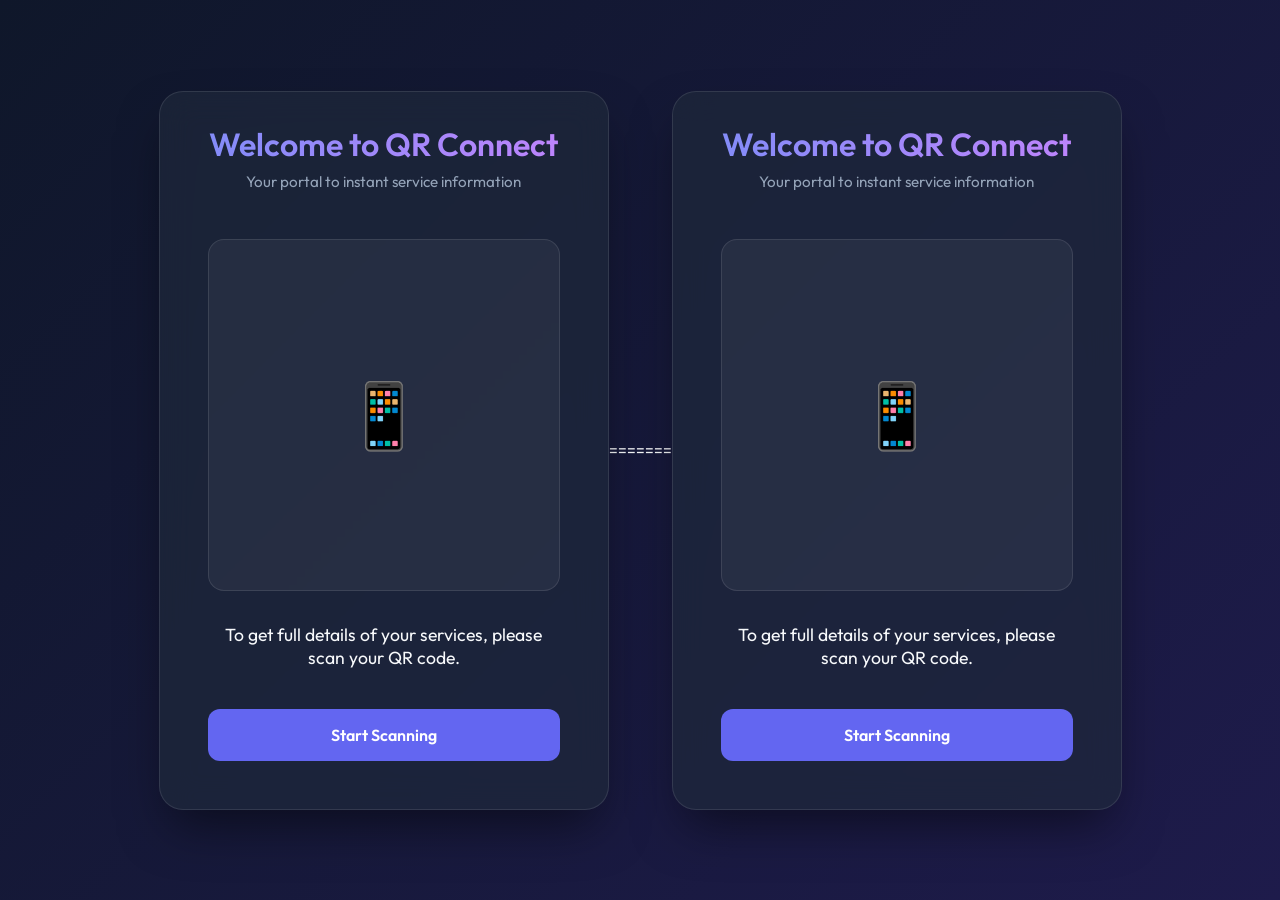
<file: welcome.html>
<!DOCTYPE html>
<html lang="en">
<head>
    <meta charset="UTF-8">
    <meta name="viewport" content="width=device-width, initial-scale=1.0">
    <title>Welcome - QR Connect</title>
    <link href="https://fonts.googleapis.com/css2?family=Outfit:wght@300;400;600&display=swap" rel="stylesheet">
    <link rel="stylesheet" href="style.css">
</head>
<body>
    <div class="app-container glass-effect">
        <header class="app-header">
            <h1>Welcome to QR Connect</h1>
            <p>Your portal to instant service information</p>
        </header>

        <div class="tab-content active" style="text-align: center; padding: 1rem;">
            <div class="qr-box" style="border-style: solid; margin-bottom: 2rem;">
                <div style="font-size: 4rem;">📱</div>
            </div>
            
            <div class="result-group">
                <p style="font-size: 1.1rem; color: var(--text-main); margin-bottom: 1.5rem;">
                    To get full details of your services, please scan your QR code.
                </p>
                <button onclick="location.href='qrscan.html'" class="login-btn">
                    Start Scanning
                </button>
            </div>
        </div>
    </div>
</body>
=======
<!DOCTYPE html>
<html lang="en">
<head>
    <meta charset="UTF-8">
    <meta name="viewport" content="width=device-width, initial-scale=1.0">
    <title>Welcome - QR Connect</title>
    <link href="https://fonts.googleapis.com/css2?family=Outfit:wght@300;400;600&display=swap" rel="stylesheet">
    <link rel="stylesheet" href="style.css">
</head>
<body>
    <div class="app-container glass-effect">
        <header class="app-header">
            <h1>Welcome to QR Connect</h1>
            <p>Your portal to instant service information</p>
        </header>

        <div class="tab-content active" style="text-align: center; padding: 1rem;">
            <div class="qr-box" style="border-style: solid; margin-bottom: 2rem;">
                <div style="font-size: 4rem;">📱</div>
            </div>
            
            <div class="result-group">
                <p style="font-size: 1.1rem; color: var(--text-main); margin-bottom: 1.5rem;">
                    To get full details of your services, please scan your QR code.
                </p>
                <button onclick="location.href='qrscan.html'" class="login-btn">
                    Start Scanning
                </button>
            </div>
        </div>
    </div>
</body>

</html>
</file>
<file: style.css>
:root {
    --primary: #6366f1;
    --primary-hover: #4f46e5;
    --bg-gradient-start: #0f172a;
    --bg-gradient-end: #1e1b4b;
    --surface: rgba(30, 41, 59, 0.7);
    --border: rgba(255, 255, 255, 0.1);
    --text-main: #f8fafc;
    --text-muted: #94a3b8;
    --accent: #10b981;
}

* {
    margin: 0;
    padding: 0;
    box-sizing: border-box;
    font-family: 'Outfit', sans-serif;
}

body {
    background: linear-gradient(135deg, var(--bg-gradient-start), var(--bg-gradient-end));
    min-height: 100vh;
    display: flex;
    justify-content: center;
    align-items: center;
    color: var(--text-main);
    padding: 1rem;
}

.app-container {
    width: 100%;
    max-width: 450px;
    padding: 2rem;
    border-radius: 24px;
    box-shadow: 0 25px 50px -12px rgba(0, 0, 0, 0.5);
}

.glass-effect {
    background: var(--surface);
    backdrop-filter: blur(16px);
    -webkit-backdrop-filter: blur(16px);
    border: 1px solid var(--border);
}

header {
    text-align: center;
    margin-bottom: 2rem;
}

header h1 {
    font-size: 2.2rem;
    font-weight: 600;
    background: linear-gradient(to right, #818cf8, #c084fc);
    -webkit-background-clip: text;
    -webkit-text-fill-color: transparent;
    margin-bottom: 0.5rem;
}

header p {
    color: var(--text-muted);
    font-size: 0.95rem;
}

@keyframes fadeIn {
    from { opacity: 0; transform: translateY(10px); }
    to { opacity: 1; transform: translateY(0); }
}

input {
    width: 100%;
    padding: 1rem;
    border-radius: 12px;
    border: 1px solid var(--border);
    background: rgba(0, 0, 0, 0.2);
    color: white;
    font-size: 1rem;
    outline: none;
    transition: border-color 0.3s ease;
}

input:focus {
    border-color: var(--primary);
}

button {
    padding: 1rem;
    border-radius: 12px;
    border: none;
    background: var(--primary);
    color: white;
    font-size: 1rem;
    font-weight: 600;
    cursor: pointer;
    transition: background-color 0.3s ease, transform 0.1s ease;
}

button:hover {
    background: var(--primary-hover);
}

button:active {
    transform: scale(0.98);
}

.logout-btn {
    padding: 0.75rem 1.5rem;
    font-size: 0.9rem;
}

.form-group {
    margin-bottom: 1.5rem;
}

.form-group label {
    display: block;
    margin-bottom: 0.5rem;
    color: var(--text-muted);
    font-size: 0.9rem;
}

.login-container {
    width: 100%;
    max-width: 420px;
}

.login-content {
    display: flex;
    flex-direction: column;
}

.login-header {
    text-align: center;
    margin-bottom: 2.5rem;
}

.login-form {
    display: flex;
    flex-direction: column;
    gap: 1rem;
}

.divider {
    display: flex;
    align-items: center;
    gap: 1rem;
    margin: 1.5rem 0;
    color: var(--text-muted);
    font-size: 0.9rem;
}

.divider::before,
.divider::after {
    content: '';
    flex: 1;
    height: 1px;
    background: var(--border);
}

.google-signin-btn {
    margin-bottom: 1.5rem;
}

.signup-text {
    text-align: center;
    color: var(--text-muted);
    font-size: 0.9rem;
    margin-top: 1rem;
}

.signup-text #signup-link {
    color: var(--primary);
    cursor: pointer;
    font-weight: 600;
    transition: color 0.3s ease;
}

.signup-text #signup-link:hover {
    color: var(--primary-hover);
}

.header-top {
    display: flex;
    justify-content: space-between;
    align-items: center;
    margin-bottom: 1rem;
}

.header-top h1 {
    margin-bottom: 0;
}

.tab-content {
    animation: fadeIn 0.5s ease;
}

.tab-content.active {
    display: block;
}

.qr-box {
    width: 100%;
    aspect-ratio: 1;
    background: rgba(0, 0, 0, 0.5);
    border-radius: 16px;
    overflow: hidden;
    margin-bottom: 1.5rem;
    border: 2px solid var(--border);
}

.scan-box #reader {
    width: 100%;
    height: 100%;
    display: block;
}

#reader {
    width: 100%;
    height: 100%;
}

.result-group {
    display: flex;
    flex-direction: column;
    gap: 1rem;
}

.result-group p {
    color: var(--text-muted);
    font-size: 0.9rem;
    margin: 0;
}

.scan-result-box {
    background: rgba(0, 0, 0, 0.3);
    border: 2px solid var(--border);
    border-radius: 12px;
    padding: 1rem;
    min-height: 60px;
    display: flex;
    align-items: center;
    word-break: break-all;
    font-size: 0.95rem;
    transition: border-color 0.3s ease, background-color 0.3s ease;
    color: var(--text-main);
}

.scan-result-box:empty::before {
    content: attr(data-placeholder);
    color: var(--text-muted);
}

.hidden {
    display: none !important;
}

#copy-btn {
    width: 100%;
    padding: 0.75rem;
    font-size: 0.95rem;
    background: var(--accent);
    transition: background-color 0.3s ease, transform 0.1s ease;
}

#copy-btn:hover {
    background: #059669;
    transform: translateY(-2px);
}

#copy-btn:active {
    transform: scale(0.98);
}

/* Responsive design */
@media (max-width: 600px) {
    body {
        padding: 0.5rem;
    }

    .app-container,
    .login-container {
        max-width: 100%;
        padding: 1.5rem 1rem;
        border-radius: 16px;
    }

    header h1 {
        font-size: 1.8rem;
    }

    .qr-box {
        margin-bottom: 1rem;
    }

    .login-form {
        gap: 0.75rem;
    }

    button {
        padding: 0.75rem;
        font-size: 0.95rem;
    }
}

/* Camera and error states */
.scan-result-box {
    position: relative;
}

.scan-result-box.error {
    border-color: #ef4444;
    background: rgba(239, 68, 68, 0.1);
}

.scan-result-box.success {
    border-color: var(--accent);
    background: rgba(16, 185, 129, 0.1);
}

button:active {
    transform: scale(0.98);
}

.qr-box {
    background: rgba(255, 255, 255, 0.05);
    border: 1px dashed var(--border);
    border-radius: 16px;
    min-height: 250px;
    display: flex;
    justify-content: center;
    align-items: center;
    flex-direction: column;
    padding: 1.5rem;
    position: relative;
    overflow: hidden;
}

.scan-box {
    padding: 0;
    border: none;
    min-height: 250px;
}

.result-group {
    margin-top: 1.5rem;
    animation: fadeIn 0.4s ease forwards;
}

.result-group p {
    color: var(--text-muted);
    font-size: 0.9rem;
    margin-bottom: 0.5rem;
}

.scan-result-box {
    width: 100%;
    padding: 1rem;
    border-radius: 12px;
    border: 1px solid var(--border);
    background: rgba(0, 0, 0, 0.2);
    color: white;
    font-size: 0.95rem;
    word-break: break-all;
    min-height: 3rem;
    display: flex;
    align-items: center;
    transition: border-color 0.3s ease;
}

#copy-btn.hidden {
    display: none;
}

#copy-btn {
    width: 100%;
    margin-top: 1rem;
    background: var(--accent);
}

#copy-btn:hover {
    background: #059669;
}

/* Login Page Styles */
.login-container {
    width: 100%;
    max-width: 400px;
    padding: 2rem;
    border-radius: 24px;
    box-shadow: 0 25px 50px -12px rgba(0, 0, 0, 0.5);
}

.login-content {
    display: flex;
    flex-direction: column;
    gap: 1.5rem;
}

.login-header {
    text-align: center;
    margin-bottom: 1rem;
}

.login-header h1 {
    font-size: 2.2rem;
    font-weight: 600;
    background: linear-gradient(to right, #818cf8, #c084fc);
    -webkit-background-clip: text;
    -webkit-text-fill-color: transparent;
    margin-bottom: 0.5rem;
}

.login-header p {
    color: var(--text-muted);
    font-size: 0.95rem;
}

.login-form {
    display: flex;
    flex-direction: column;
    gap: 1.2rem;
}

.form-group {
    display: flex;
    flex-direction: column;
    gap: 0.5rem;
}

.form-group label {
    color: var(--text-muted);
    font-size: 0.9rem;
    font-weight: 500;
}

.form-group input {
    width: 100%;
    padding: 1rem;
    border-radius: 12px;
    border: 1px solid var(--border);
    background: rgba(0, 0, 0, 0.2);
    color: white;
    font-size: 1rem;
    outline: none;
    transition: border-color 0.3s ease;
}

.form-group input:focus {
    border-color: var(--primary);
}

.form-group input::placeholder {
    color: var(--text-muted);
}

.login-btn {
    width: 100%;
    padding: 1rem;
    border-radius: 12px;
    border: none;
    background: var(--primary);
    color: white;
    font-size: 1rem;
    font-weight: 600;
    cursor: pointer;
    transition: background-color 0.3s ease, transform 0.1s ease;
}

.login-btn:hover {
    background: var(--primary-hover);
}

.login-btn:active {
    transform: scale(0.98);
}

.divider {
    display: flex;
    align-items: center;
    gap: 1rem;
    margin: 0.5rem 0;
}

.divider::before,
.divider::after {
    content: "";
    flex: 1;
    height: 1px;
    background: var(--border);
}

.divider span {
    color: var(--text-muted);
    font-size: 0.9rem;
    font-weight: 500;
}

.google-signin-btn {
    display: flex;
    justify-content: center;
}

.google-signin-btn div {
    transform: scale(1);
    transform-origin: center;
    
}

.signup-text {
    text-align: center;
    color: var(--text-muted);
    font-size: 0.9rem;
}

.signup-text span {
    color: var(--primary);
    cursor: pointer;
    font-weight: 600;
    transition: color 0.3s ease;
}

.signup-text span:hover {
    color: var(--primary-hover);
}

.header-top {
    display: flex;
    justify-content: space-between;
    align-items: center;
    margin-bottom: 0.5rem;
}

.logout-btn {
    padding: 0.5rem 1rem;
    background: rgba(255, 59, 48, 0.9);
    border: none;
    border-radius: 8px;
    color: white;
    font-size: 0.85rem;
    font-weight: 600;
    cursor: pointer;
    transition: background-color 0.3s ease, transform 0.1s ease;
}

.logout-btn:hover {
    background: rgba(255, 59, 48, 1);
}

.logout-btn:active {
    transform: scale(0.98);
}

.app-header h1 {
    font-size: 2rem;
}

.success-glow {
    border: 2px solid #00ff88 !important;
    box-shadow: 0 0 15px rgba(0, 255, 136, 0.4);
    color: #00ff88;
    transition: all 0.3s ease;
}

.action-btn {
    padding: 12px 20px;
    border-radius: 8px;
    cursor: pointer;
    margin-top: 10px;
    width: 100%;
}

.hidden {
    display: none;
}

.services-grid {
    display: grid;
    grid-template-columns: repeat(auto-fill, minmax(140px, 1fr));
    gap: 15px;
    margin-top: 20px;
}

.service-card {
    padding: 20px;
    text-align: center;
    border: 1px solid rgba(255, 255, 255, 0.1);
    border-radius: 15px;
    background: rgba(255, 255, 255, 0.05);
}

.request-btn {
    background: var(--accent, #6c5ce7);
    color: white;
    border: none;
    padding: 8px 15px;
    border-radius: 5px;
    margin-top: 10px;
    cursor: pointer;
    font-weight: 600;
}

.back-btn {
    text-decoration: none;
    color: white;
    font-size: 0.9rem;
    opacity: 0.8;
}
</file>
